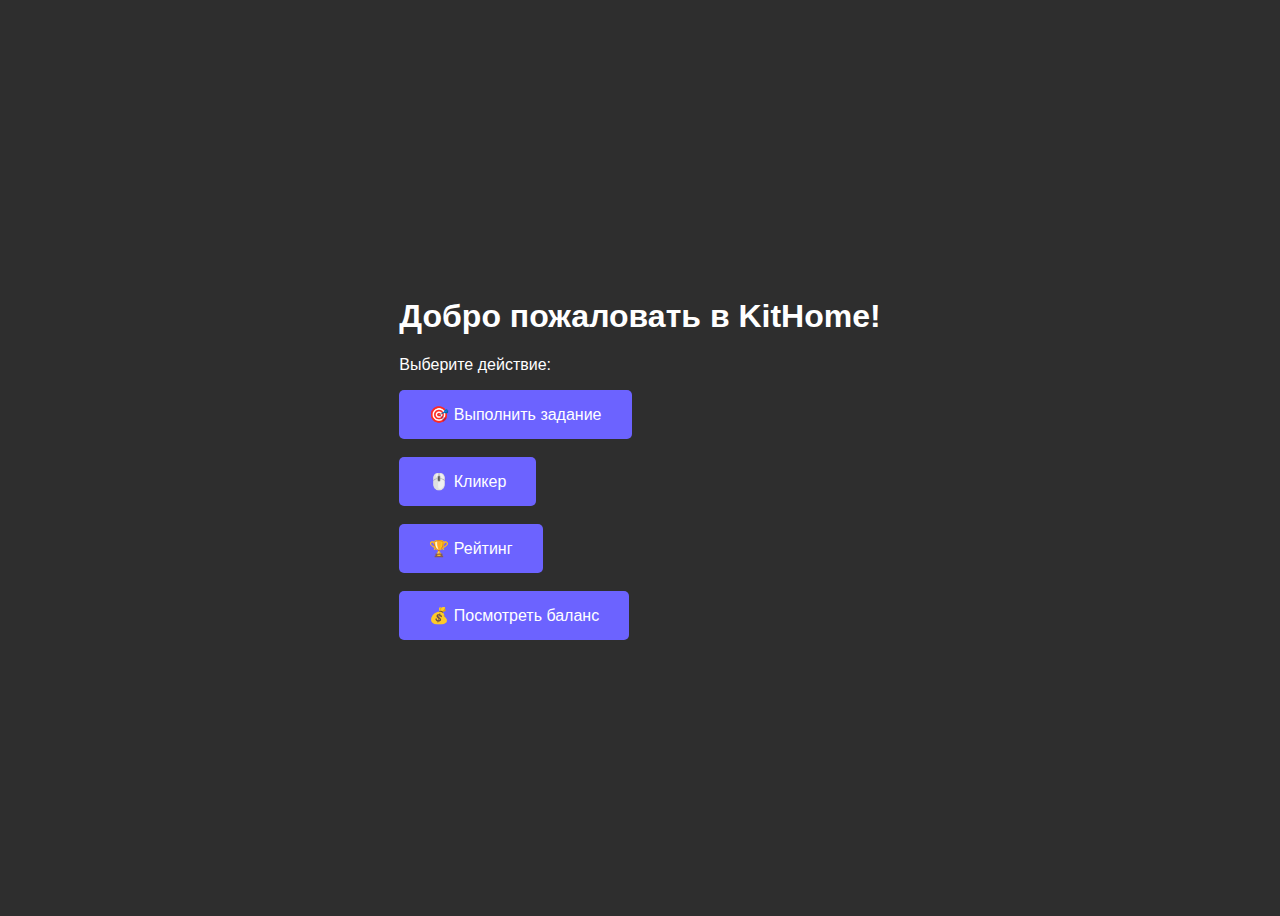
<file: templates/index.html>
<!DOCTYPE html>
<html lang="en">
<head>
    <meta charset="UTF-8">
    <meta name="viewport" content="width=device-width, initial-scale=1.0">
    <title>KitHome Mini Game</title>
    <style>
        body {
            font-family: Arial, sans-serif;
            background-color: #2e2e2e;
            color: white;
            display: flex;
            justify-content: center;
            align-items: center;
            height: 100vh;
        }
        button {
            background-color: #6c63ff;
            color: white;
            border: none;
            padding: 15px 30px;
            font-size: 16px;
            border-radius: 5px;
            cursor: pointer;
        }
        button:hover {
            background-color: #5a52e1;
        }
    </style>
</head>
<body>
    <div>
        <h1>Добро пожаловать в KitHome!</h1>
        <p>Выберите действие:</p>
        <button>🎯 Выполнить задание</button><br><br>
        <button>🖱️ Кликер</button><br><br>
        <button>🏆 Рейтинг</button><br><br>
        <button>💰 Посмотреть баланс</button>
    </div>
</body>
</html>
</file>
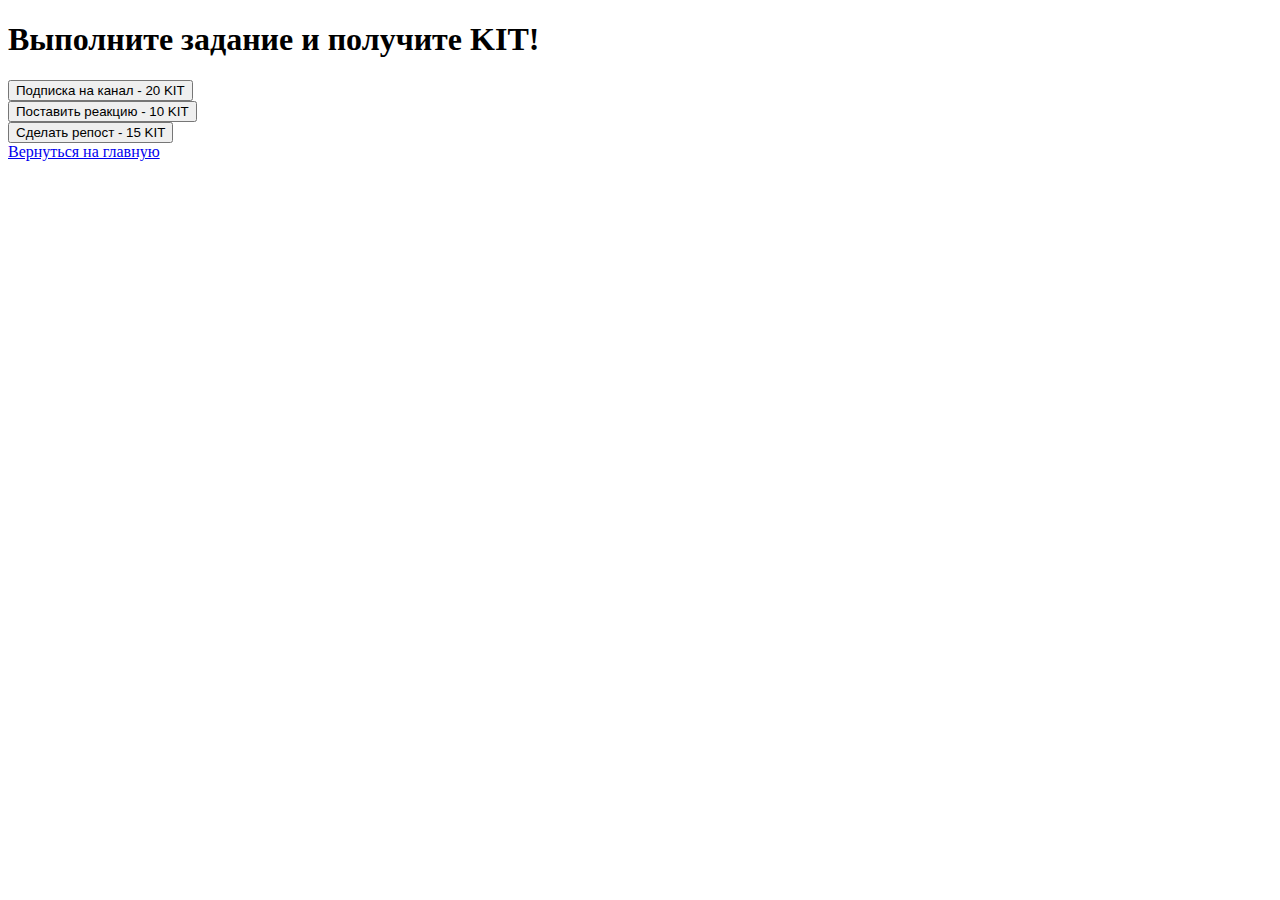
<file: templates/tasks.html>
<!DOCTYPE html>
<html lang="en">
<head>
    <meta charset="UTF-8">
    <meta name="viewport" content="width=device-width, initial-scale=1.0">
    <title>Задания</title>
</head>
<body>
    <h1>Выполните задание и получите KIT!</h1>
    <form action="/task/subscribe" method="post">
        <button type="submit">Подписка на канал - 20 KIT</button>
    </form>
    <form action="/task/reaction" method="post">
        <button type="submit">Поставить реакцию - 10 KIT</button>
    </form>
    <form action="/task/repost" method="post">
        <button type="submit">Сделать репост - 15 KIT</button>
    </form>

    <a href="/">Вернуться на главную</a>
</body>
</html>
</file>
